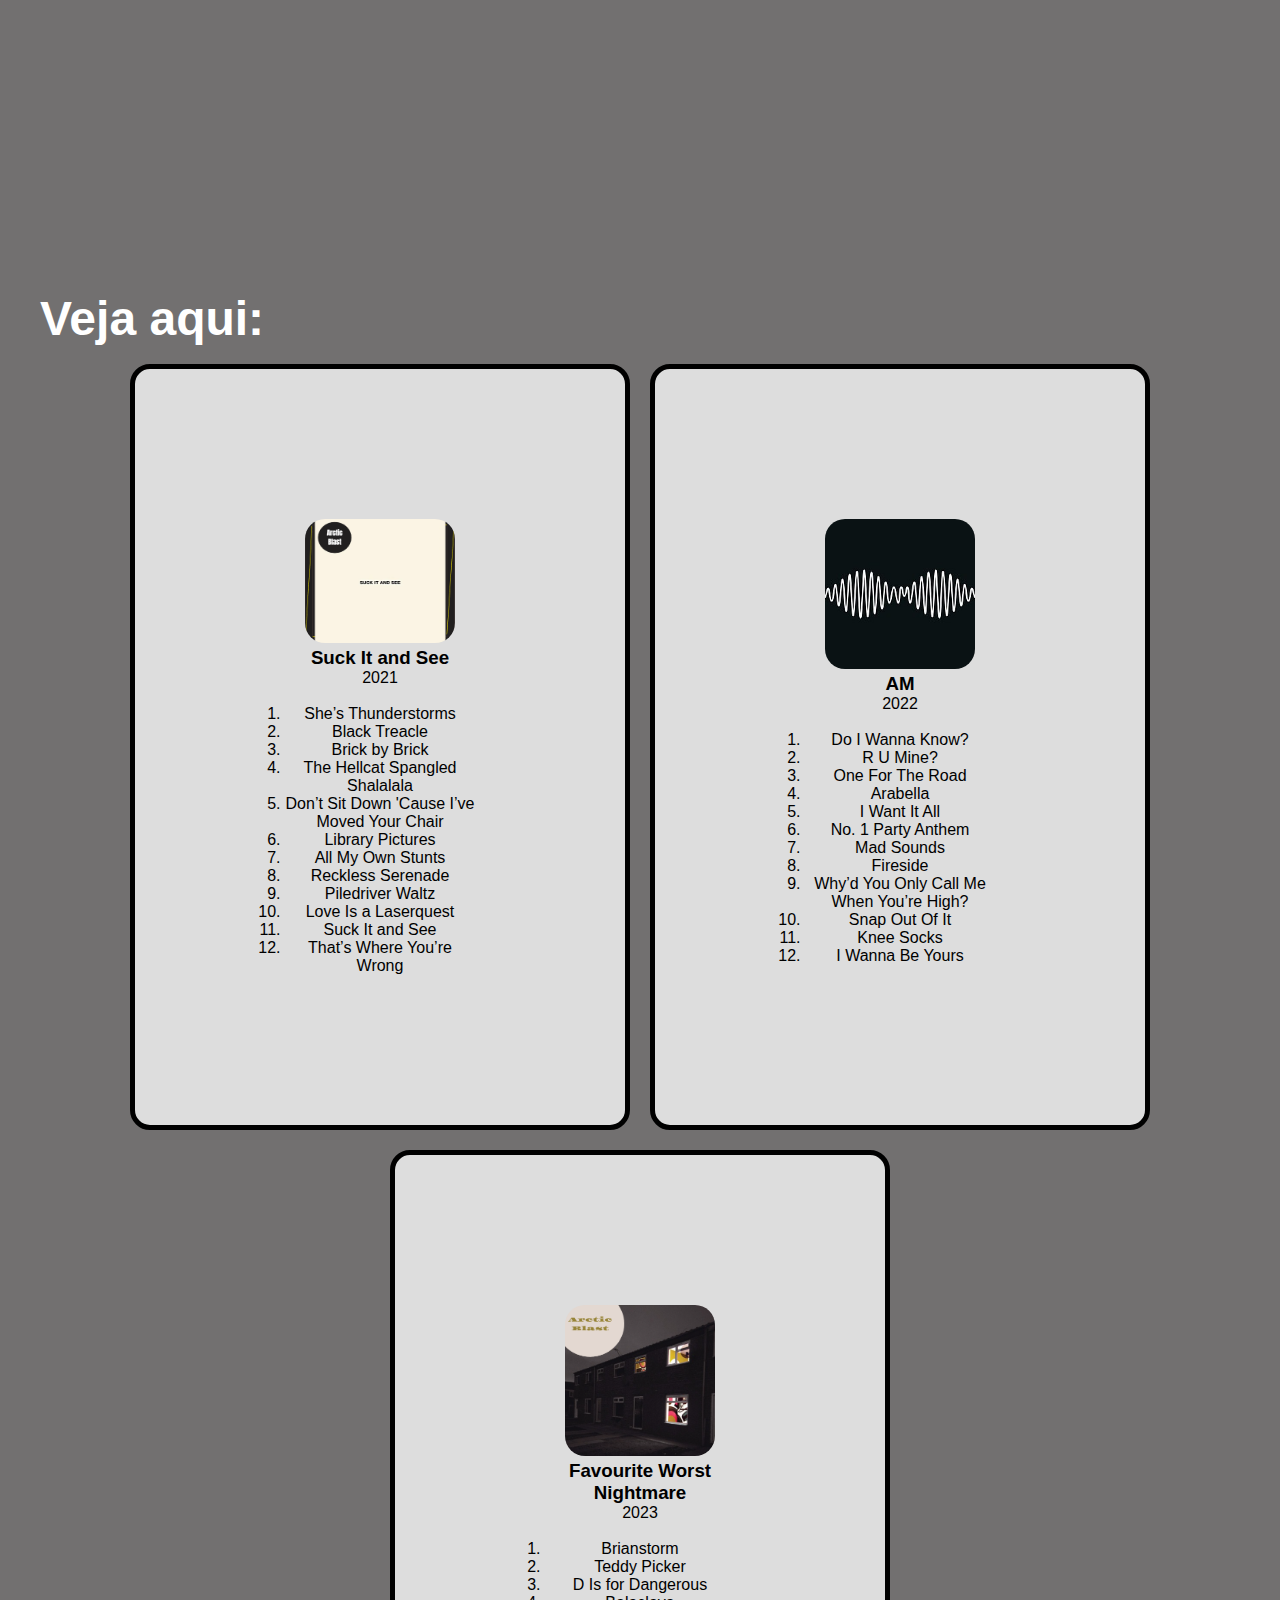
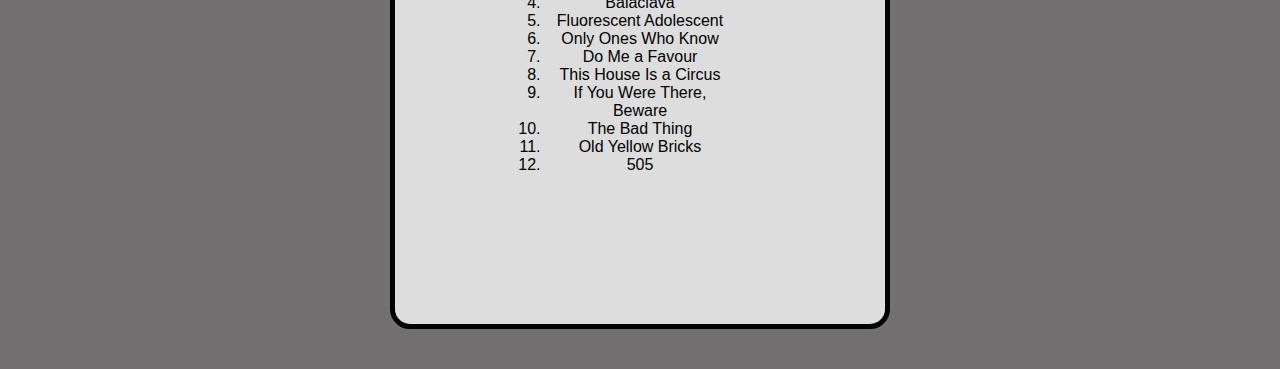
<file: discografia.html>
<!DOCTYPE html>
<html lang="en">
<head>
    <meta charset="UTF-8">
    <meta name="viewport" content="width=device-width, initial-scale=1.0">
    <link rel="stylesheet" href="style2.css">
    <title>Discografia</title>
</head>
<body>
    <div class="banner">
        <h2><font size="20px">Discográfia</h2></font>
    </div>
    <br>
    <br>
    <div class="content">
        <section id="home">
        <section id="Produtos">
         <h2><font size="10px">Veja aqui:</h2></font>
        <br>
        <div class="product-list">
            <div class="product-item">
                <img src="album1.PNG" alt="buque de rosas">
                <h3>Suck It and See</h3>
                <p>2021</p>
                <br>
                <ol>
                  <li>She’s Thunderstorms</li>
                  <li>Black Treacle</li>
                  <li>Brick by Brick</li>
                  <li>The Hellcat Spangled Shalalala</li>
                  <li>Don’t Sit Down 'Cause I’ve Moved Your Chair</li>
                  <li>Library Pictures</li>
                  <li>All My Own Stunts</li>
                  <li>Reckless Serenade</li>
                  <li>Piledriver Waltz</li>
                  <li>Love Is a Laserquest</li>
                  <li>Suck It and See</li>
                  <li>That’s Where You’re Wrong</li>
              </ol>
           </div>
           <div class="product-item">
            <img src="album2.jpeg" alt="Arranjo de Tulipas">
            <h3>AM</h3>
            <p>2022</p>
            <br>
            <ol>
               <li>Do I Wanna Know?</li>
               <li>R U Mine?</li>
               <li>One For The Road</li>
               <li>Arabella</li>
               <li>I Want It All</li>
               <li>No. 1 Party Anthem</li>
               <li>Mad Sounds</li>
               <li>Fireside</li>
               <li>Why’d You Only Call Me When You’re High?</li>
               <li>Snap Out Of It</li>
               <li>Knee Socks</li>
               <li>I Wanna Be Yours</li>
           </ol>
           </div>
           <div class="product-item">
            <img src="album3.PNG" alt="Lirios Brancos">
            <h3>Favourite Worst Nightmare</h3>
            <p>2023</p>
            <br>
            <ol>
               <li>Brianstorm</li>
               <li>Teddy Picker</li>
               <li>D Is for Dangerous</li>
               <li>Balaclava</li>
               <li>Fluorescent Adolescent</li>
               <li>Only Ones Who Know</li>
               <li>Do Me a Favour</li>
               <li>This House Is a Circus</li>
               <li>If You Were There, Beware</li>
               <li>The Bad Thing</li>
               <li>Old Yellow Bricks</li>
               <li>505</li>
           </ol>
         </div>
         
</body>
</html>
</file>
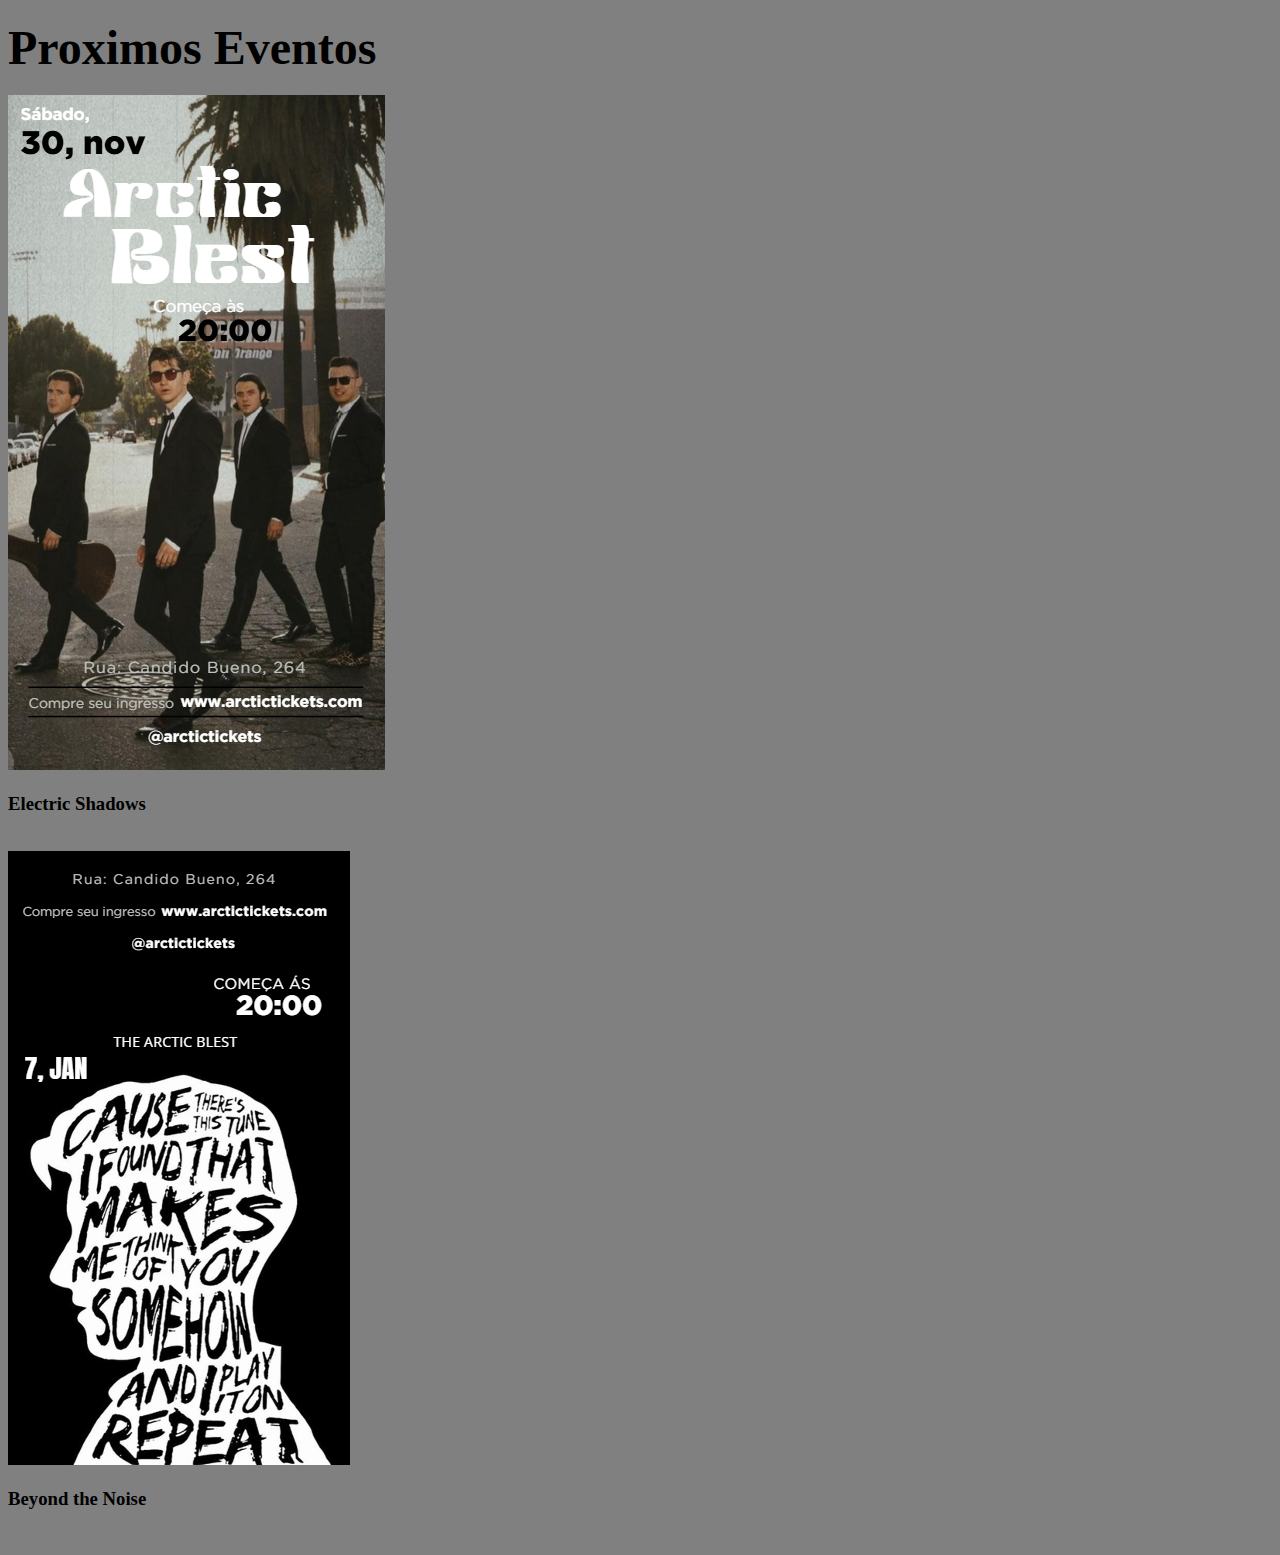
<file: eventos.html>
<!DOCTYPE html>
<html lang="en">
<head>
    <meta charset="UTF-8">
    <meta name="viewport" content="width=device-width, initial-scale=1.0">
    <title>Eventos</title>
</head>
<body>
    
    <h2><font family="Britannic" size="10px">Proximos Eventos</h2></font>
    <div class="product-list">
        <div class="product-item">
            <img src="poster.PNG" alt="buque de rosas">
            <h3>Electric Shadows</h3>
            <br>
       </div>
       <div class="product-list">
        <div class="product-item">
            <img src="poster2.PNG" alt="buque de rosas">
            <h3>Beyond the Noise</h3>
            <br>
       </div>
       <style>
        body {
            background-color: grey;
        }
       </style>
</body>
</html>
</file>
<file: style2.css>
*{
    margin:0;
    padding:0;
    box-sizing: border-box;
}

body{
    font-family: 'Arial', sans-serif;
    margin:0;
    padding:0;
    overflow-x: hidden;
    background-color:#727070;

}
.slide-menu {
    position: fixed;
    top: 0;
    left: -250px;
    width: 250px;
    height: 100%;
    background-color: #ffffff;
    transition: left 0.3s ease;
}
.slide-menu ul {
    list-style: none;
    padding: 0;
}
.slide-menu ul li {
    padding: 15px;
}
.slide-menu ul li a {
    color: white;
    text-decoration: none;
    display: block;
}
.slide-menu ul li a:hover {
    background-color: aquamarine;
}
.header {
    background: url('')no-repeat center/cover;
    color: aqua;
    padding: 200px 40px;
    text-align: center;

}
.flor {
    align-items: center;
    width: 200px;
    height: 200px;

}
.banner {
    background-color: #363636;
    color: rgb(255, 255, 255);
    text-align: center;
    padding: 40px;
    opacity: 0;
    transform: translate(-20px);
    transition: opacity 0.5s ease, transform 0.5 ease;
    animation: fadeInDown 1.0s forwards;
}
@keyframes fadeInDown {
    from{
        opacity: 0;
        transform: translateV(-20px);
    }
    to {
        opacity: 1;
        transform: translateV(0);
    }
    
}
.content {
    padding: 40px;
}
h2 {
    color:#ffffff;
    margin-top: 40px;
}
.product-list {
    display: flex;
    flex-wrap: wrap;
    gap: 20px;
    justify-content: center;
}
.product-item {
    background-color: #dddddd;
    border: 5px solid #000000;
    border-radius: 20px;
    padding: 150px;
    text-align: center;
    width: 500px;
}
.product-item img {
    width: 150px;
    border-radius: 20px;
}
</file>
